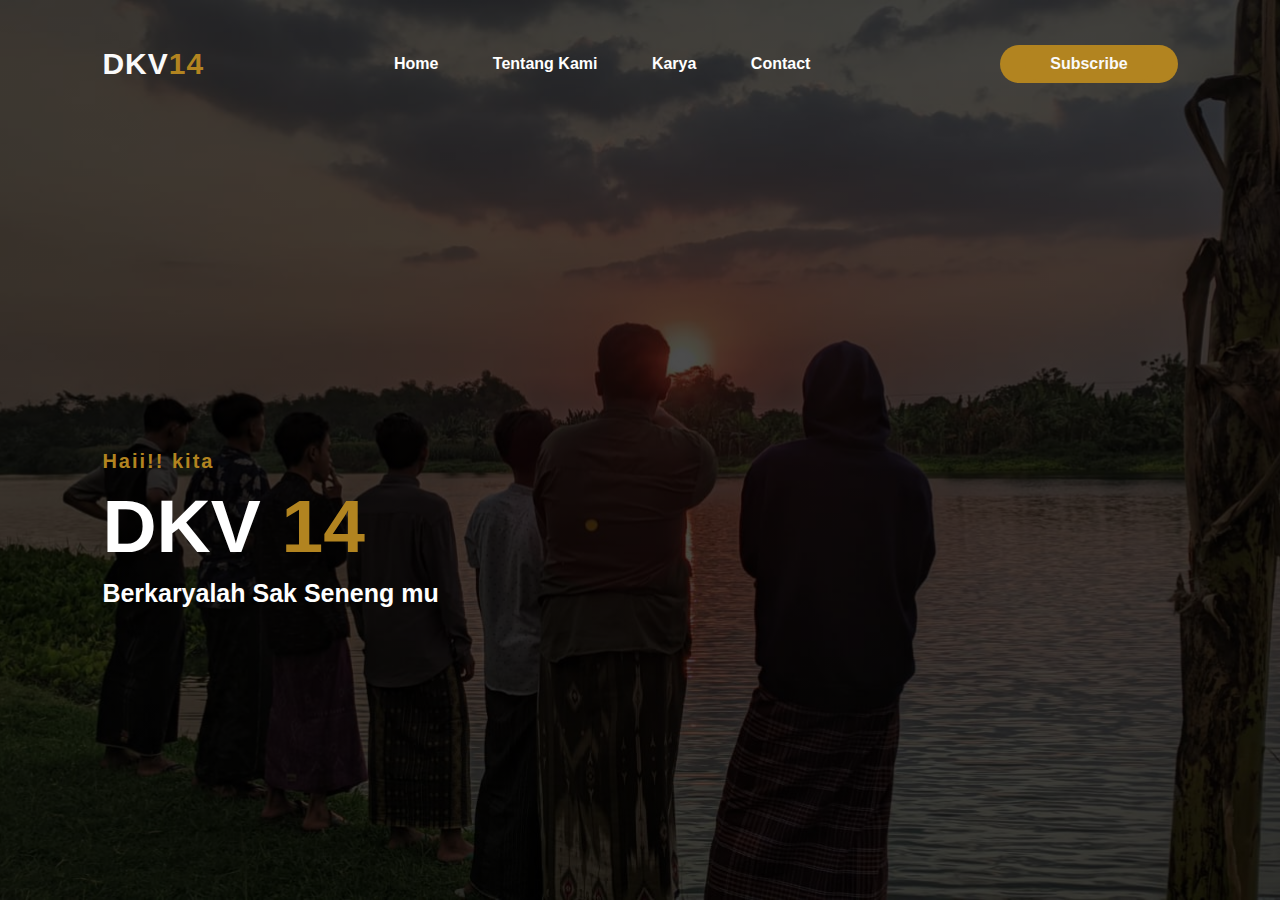
<file: index.html>
<!DOCTYPE html>
<html lang="en">
<head>
    <meta charset="UTF-8">
    <meta http-equiv="X-UA-Compatible" content="IE=edge">
    <meta name="viewport" content="width=device-width, initial-scale=1.0">
    <title>multimed 14</title>
    <link rel="stylesheet" href="style.css">
    <link
    rel="stylesheet"
    href="https://cdnjs.cloudflare.com/ajax/libs/animate.css/4.1.1/animate.min.css"
  />
    <link rel="shortcut icon" href="\pulung XII MM\tugas DMI\web proyek alung dmi\favicon.ico" type="image/x-icon">
    <link rel="icon" href="\pulung XII MM\tugas DMI\web proyek alung dmi\favicon.ico" type="image/x-icon">
</head>
<body >
    <div class="hero">
        <nav>
            <h2 class="logo">DKV<span>14</span></h2>
            <ul>
                <li><a href="index.html">Home</a></li>
                <li><a href="tentang kami.html">Tentang Kami</a></li>
                <li><a href="karya.html">Karya</a></li>
                <li><a href="contact.html">Contact</a></li>
            </ul>
            <div class="btn">
                <a class="btn" href=https://youtube.com/@DKV_AK14?sicuwXSpGvmL6Gkd0e> Subscribe</a>
            </div>
        </nav>
        <article>
        <div class="content animate__animated animate__jackInTheBox">
            <h4>Haii!! kita</h4>
            <h1>DKV <span>14</span></h1>
            <h3>Berkaryalah Sak Seneng mu</h3>
     </div>
</body>
</html>
</file>
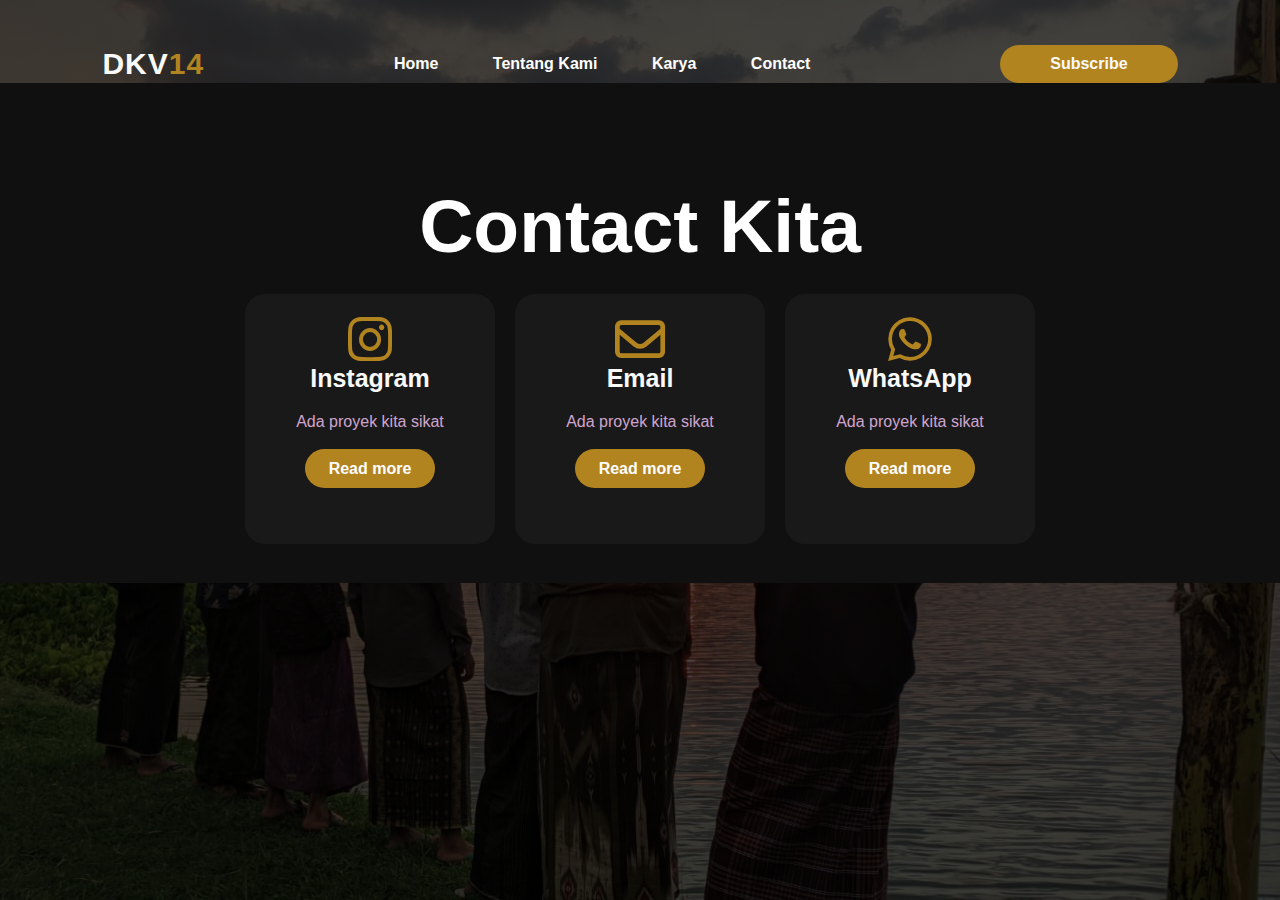
<file: contact.html>
<!DOCTYPE html>
<html lang="en">
<head>
    <meta charset="UTF-8">
    <meta http-equiv="X-UA-Compatible" content="IE=edge">
    <meta name="viewport" content="width=device-width, initial-scale=1.0">
    <title>multimed 14</title>
    <link rel="stylesheet" href="style.css">
    <link rel="stylesheet" href="https://cdnjs.cloudflare.com/ajax/libs/font-awesome/6.4.2/css/all.min.css">
    <link
    rel="stylesheet"
    href="https://cdnjs.cloudflare.com/ajax/libs/animate.css/4.1.1/animate.min.css"
  />
    <link rel="shortcut icon" href="\pulung XII MM\tugas DMI\web proyek alung dmi\favicon.ico" type="image/x-icon">
    <link rel="icon" href="\pulung XII MM\tugas DMI\web proyek alung dmi\favicon.ico" type="image/x-icon">
</head>
<body >
        <div class="hero">
            <nav>
                <h2 class="logo">DKV<span>14</span></h2>
                <ul>
                    <li><a href="index.html">Home</a></li>
                    <li><a href="tentang kami.html">Tentang Kami</a></li>
                    <li><a href="karya.html">Karya</a></li>
                    <li><a href="contact.html">Contact</a></li>
                </ul>
                <div class="btn">
                    <a class="btn" href=https://youtube.com/@DKV_AK14?sicuwXSpGvmL6Gkd0e> Subscribe</a>
                </div>
            </nav> 
        <div class="service">
            <div class="title">
                <h2>Contact Kita</h2>
            </div>
            <div class="box">
                <div class="card animate__animated animate__fadeInLeft">
                    <i class="fa-brands fa-instagram"></i>
                    <h5>Instagram</h5>
                    <div class="pra">
                        <p>Ada proyek kita sikat</p>
                        <p style="text-align: center;"></p>
                        <a href="https://instagram.com/dekave_14?igshid=MmVlMjlkMTBhMg==" class="button">Read more</a>
                    </div>
                </div>
                <div class="card animate__animated animate__zoomIn">
                    <i class="fa-regular fa-envelope"></i>
                    <h5>Email</h5>
                    <div class="pra">
                        <p>Ada proyek kita sikat</p>
                        <p style="text-align: center;"></p>
                        <a href="mailto:alung.zona21@gmail.com" class="button">Read more</a>
                    </div>
                </div>
                <div class="card animate__animated animate__fadeInRight">
                    <i class="fa-brands fa-whatsapp"></i>
                    <h5>WhatsApp</h5>
                    <div class="pra">
                        <p>Ada proyek kita sikat</p>
                        <p style="text-align: center;"></p>
                        <a href="https://api.whatsapp.com/send?phone=+6285748678397&text=Hi" class="button">Read more</a>
                    </div>
                </div>
            </div>
        </div>
</body>
</file>
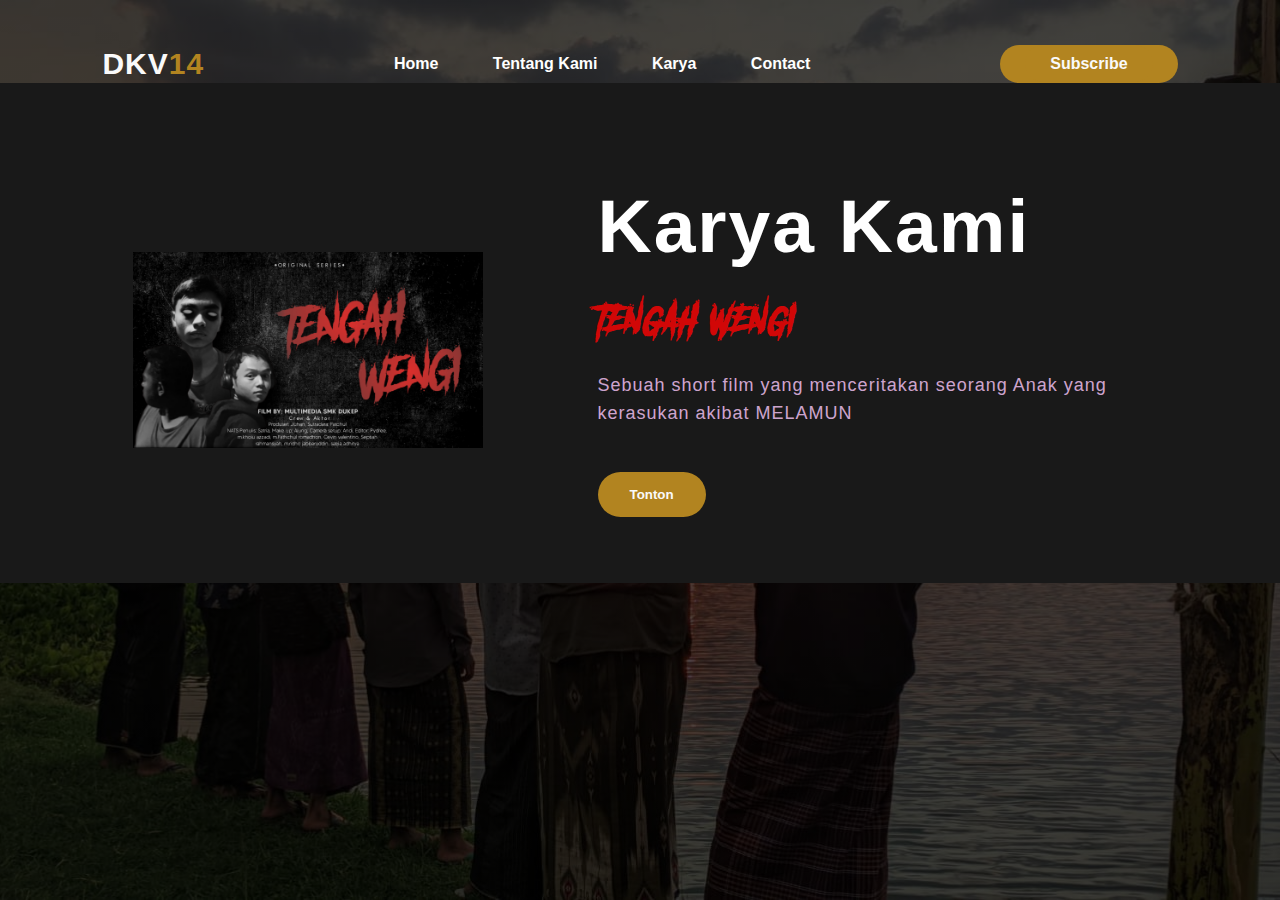
<file: karya.html>
<!DOCTYPE html>
<html lang="en">
<head>
    <meta charset="UTF-8">
    <meta http-equiv="X-UA-Compatible" content="IE=edge">
    <meta name="viewport" content="width=device-width, initial-scale=1.0">
    <title>multimed 14</title>
    <link rel="stylesheet" href="style.css">
    <link
    rel="stylesheet"
    href="https://cdnjs.cloudflare.com/ajax/libs/animate.css/4.1.1/animate.min.css"
  />
    <link rel="shortcut icon" href="\pulung XII MM\tugas DMI\web proyek alung dmi\favicon.ico" type="image/x-icon">
    <link rel="icon" href="\pulung XII MM\tugas DMI\web proyek alung dmi\favicon.ico" type="image/x-icon">
</head>
<body >
        <div class="hero">
            <nav>
                <h2 class="logo">DKV<span>14</span></h2>
                <ul>
                    <li><a href="index.html">Home</a></li>
                    <li><a href="tentang kami.html">Tentang Kami</a></li>
                    <li><a href="karya.html">Karya</a></li>
                    <li><a href="contact.html">Contact</a></li>
                </ul>
                <div class="btn">
                    <a class="btn" href=https://youtube.com/@DKV_AK14?sicuwXSpGvmL6Gkd0e> Subscribe</a>
                </div>
            </nav> 
    <div class="about1">
    <div class="main1 animate__animated animate__backInLeft">
        <img src="image/20230922_005602.png" alt="">
        <div class="about1-text">
            <h2>Karya Kami</h2>
            <h5>TENGAH WENGI</h5>
            <P>Sebuah short film yang menceritakan seorang Anak yang kerasukan akibat MELAMUN</P>
            <button type="button">
                <a class="btn1" href="https://youtu.be/Kzg7SBBHh-o?si=vzXq1cvmDNM-lhX-">Tonton</a></button>
        </div>
    </div>
</div>
</body>
</file>
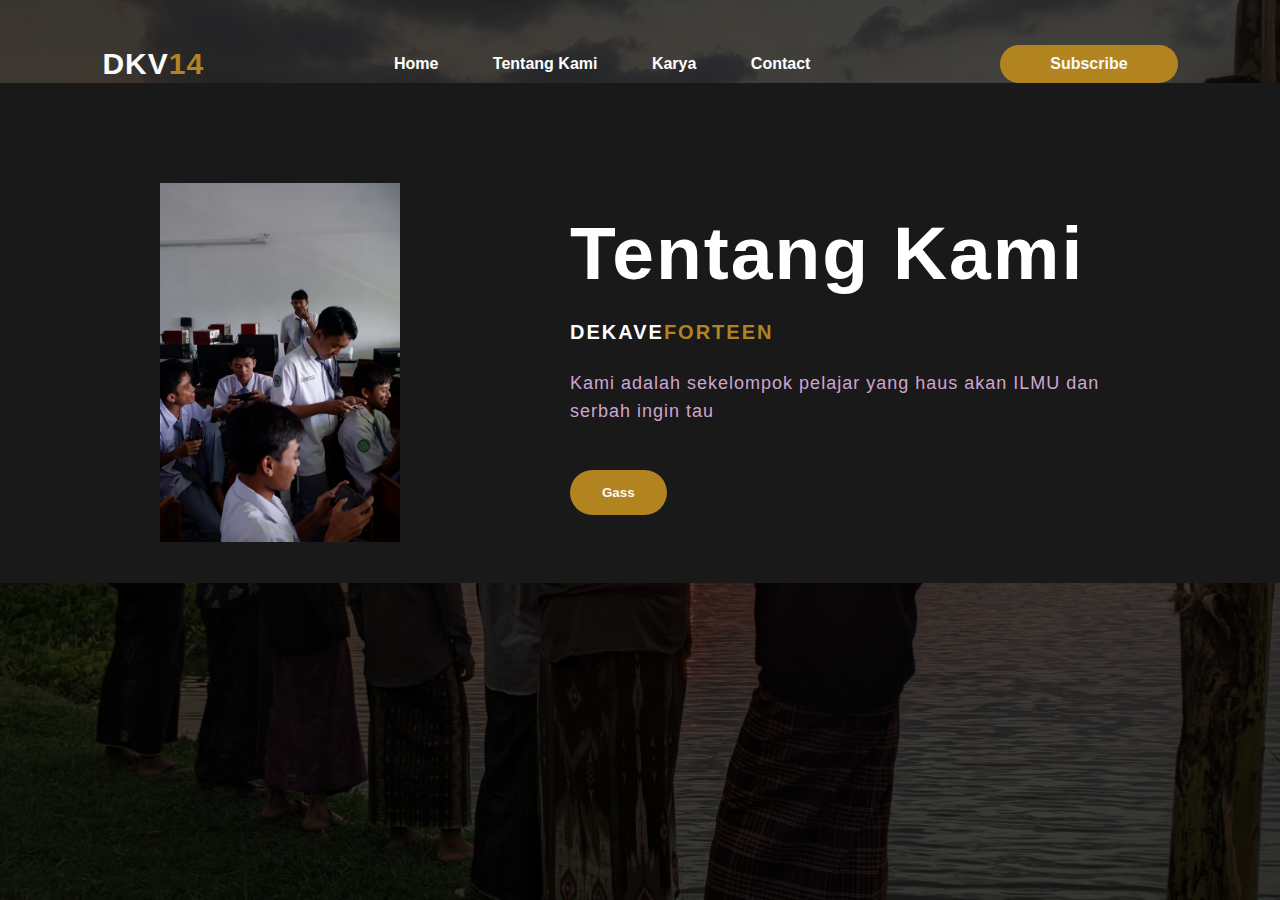
<file: tentang kami.html>
<!DOCTYPE html>
<html lang="en">
<head>
    <meta charset="UTF-8">
    <meta http-equiv="X-UA-Compatible" content="IE=edge">
    <meta name="viewport" content="width=device-width, initial-scale=1.0">
    <title>multimed 14</title>
    <link rel="stylesheet" href="style.css">
    <link
    rel="stylesheet"
    href="https://cdnjs.cloudflare.com/ajax/libs/animate.css/4.1.1/animate.min.css"
  />
    <link rel="shortcut icon" href="\pulung XII MM\tugas DMI\web proyek alung dmi\favicon.ico" type="image/x-icon">
    <link rel="icon" href="\pulung XII MM\tugas DMI\web proyek alung dmi\favicon.ico" type="image/x-icon">
</head>
<body >
        <div class="hero">
            <nav>
                <h2 class="logo">DKV<span>14</span></h2>
                <ul>
                    <li><a href="index.html">Home</a></li>
                    <li><a href="tentang kami.html">Tentang Kami</a></li>
                    <li><a href="karya.html">Karya</a></li>
                    <li><a href="contact.html">Contact</a></li>
                </ul>
                <div class="btn">
                    <a class="btn" href=https://youtube.com/@DKV_AK14?sicuwXSpGvmL6Gkd0e> Subscribe</a>
                </div>
            </nav> 
    <div class="about">
    <div class="main animate__animated animate__backInLeft">
        <img src="image/WhatsApp Image 2023-11-11 at 11.04.09.jpeg" alt="">
        <div class="about-text">
            <h2>Tentang Kami</h2>
            <h5>DEKAVE<span>FORTEEN</span></h5>
            <P>Kami adalah sekelompok pelajar yang haus akan ILMU
                dan serbah ingin tau
            </P>
            <button type="button">
                <a class="btn1" href="https://instagram.com/dekave_14?igshid=MmVlMjlkMTBhMg==">Gass</a></button>
        </div>
    </div>
</div>
</body>
</html>
</file>
<file: style.css>
*{
    padding: 0;
    margin: 0;
    font-family: sans-serif;
    box-sizing: border-box;
}
.hero{
    width: 100%;
    height: 100vh;
    background: linear-gradient(rgba(0,0,0,0.7), rgba(0,0,0,0.7)),url(image/IMG-20230807-WA0013.jpg);
    background-size: cover;
    background-position: center;
    background-repeat: no-repeat;
}
nav{
    display: flex;
    align-items: center;
    justify-content: space-between;
    padding: 45px 8% 0 8%;
}
.logo{
    color: #fafafa;
    font-size: 30px;
    letter-spacing: 1px;
    cursor: pointer;
}
span{
    color:rgb(178, 132, 32);

}
nav ul li  {
    list-style: none;
    display: inline-block;
    padding: 10px 25px;

}
nav ul li a {
    text-decoration: none;
    color: #fff;
    font-weight: bold;
}
nav ul li a:hover{
    color: rgb(178, 132, 32);
    transition: .4s;
}
.btn{
    background-color:rgb(178, 132, 32) ;
    color: #fafafa;
    text-decoration: none;
    font-weight: bold;
    padding: 10px 25px;
    border-radius: 30px;
    transition: transfrom .4s;
}
.btn:hover{
    transform: scale(1.2);
}
.content{
    position: absolute;
    top: 50%;
    left: 8%;
    transform: translateY(-50);
}
h1{ 
    color: #fff;
    font-size: 75px;
    margin: 10px 0px 10px;
}
h3{
    color: #fff;
    font-size: 25px;
    margin-bottom: 50px;
}
h4{
    color:rgb(178, 132, 32) ;
    letter-spacing: 2px;
    font-size: 20px;
}
.about{
    width: 100%;
    padding: 100px 0px;
    background-color: #191919;
    height: 500px;
}
.about img{
    width: 240px;
    height: auto;
}
.about-text{
    width: 550px;
}
.main{
    width: 1130px;
    max-width: 95%;
    margin: 0 auto;
    display: flex;
    align-items: center;
    justify-content: space-around;
}
.about-text h2{
    color: #fff;
    letter-spacing: 2px;
    font-size: 75px;
    margin-bottom: 25px;
    text-transform: capitalize;
}
.about-text h5{
    color: #fff;
    letter-spacing: 2px;
    font-size: 20px;
    margin-bottom: 25px;
    text-transform: capitalize;
}
.about-text p {
    color: #fcfc;
    letter-spacing: 1px;
    line-height: 28px;
    font-size: 18px;
    margin-bottom: 45px;
}
button{
    background-color: rgb(178, 132, 32);
    color: #fff;
    border: 2px solid transparent;
    font-weight: bold;
    padding: 13px 30px;
    border-radius: 30px;
    transition: .4s;
}
button:hover{
    background-color: transparent;
    border: 2px solid  rgb(178, 132, 32);
    cursor: pointer;
}
.btn1{
    color: #fafafa;
    text-decoration: none;
    font-weight: bold;
}
  .about1{
    width: 100%;
    padding: 100px 0px;
    background-color: #191919;
    height: 500px;
}
.about1 img{
    width: 350px;
    height: auto;
}
.about1-text{
    width: 550px;
}
.main1{
    width: 1130px;
    max-width: 95%;
    margin: 0 auto;
    display: flex;
    align-items: center;
    justify-content: space-around;
}
.about1-text h2{
    color: #fff;
    letter-spacing: 2px;
    font-size: 75px;
    margin-bottom: 25px;
    text-transform: capitalize;
}
.about1-text h5{
    font-family: Another;
    color: #d10707;
    letter-spacing: 2px;
    font-size: 30px;
    margin-bottom: 25px;
    text-transform: capitalize;
}
.about1-text p {
    color: #fcfc;
    letter-spacing: 1px;
    line-height: 28px;
    font-size: 18px;
    margin-bottom: 45px;
}
@font-face {
    font-family: Another;
    src: url(font/Another-Danger-Demo.ttf);
}
.service {
    background: #101010;
    width: 100%;
    padding: 100px 0;
    height: 500px;

}
.title h2 {
    color: #fff;
    font-size: 75px;
    width: 1130px;
    text-align: center;
    margin: auto;
}
.box {
    display: flex;
    justify-content: center;
    align-items: center;
    min-height: 300px;
}
.card {
    height: 250px;
    width: 250px;
    padding: 20px 35px;
    background: #191919;
    border-radius: 20px;
    margin: 10px;
    position: relative;
    text-align: center;

}
.card i{
    font-size: 50px;
    display: block;
    text-align: center;
    margin: 25px,0;
    color:rgb(178, 132, 32) ;
}
h5{
    color: #fafafa;
    font-size: 25px;
    margin-bottom: 15px;
}
.pra p{
    color: #fcfc;
    font-size: 16px;
    line-height: 27px;
    margin-bottom: 25px;
}
.card .button{
    background-color: rgb(178, 132, 32);
    color: #fff;
    text-decoration: none;
    border: 2px solid transparent;
    font-weight: bold;
    padding: 9px 22px;
    border-radius: 30px;
}
.card .button:hover{
    background-color: transparent;
    border: 2px solid rgb(178, 132, 32);
    cursor: pointer;
}
</file>
